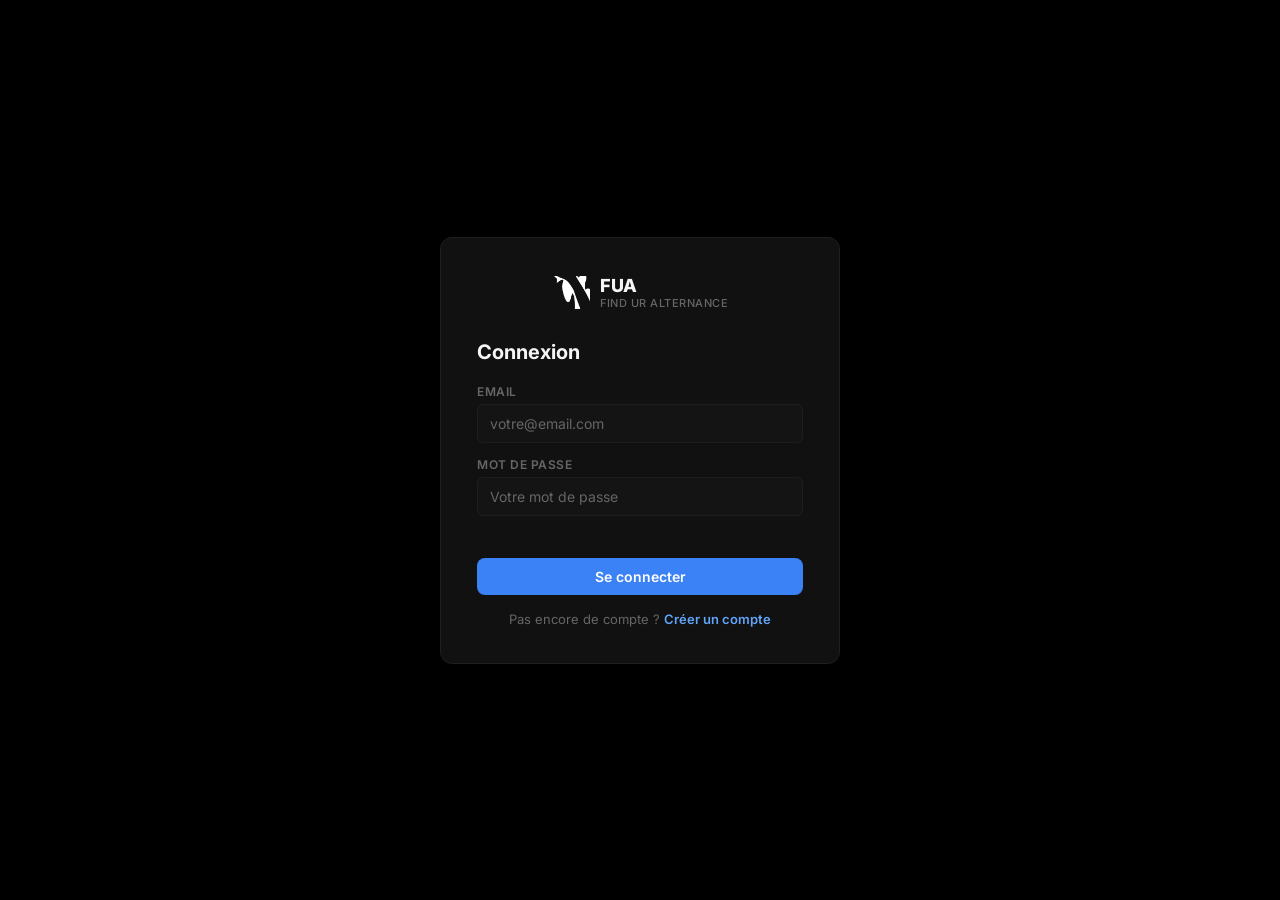
<file: frontend/auth.html>
<!DOCTYPE html>
<html lang="fr" data-theme="dark">

<head>
    <meta charset="UTF-8">
    <meta name="viewport" content="width=device-width, initial-scale=1.0">
    <meta name="description" content="FUA - Connexion et inscription">
    <title>FUA – Connexion</title>
    <link rel="icon" type="image/png" href="img/logo-inv.png">
    <link rel="stylesheet" href="css/style.css">
</head>

<body>
    <div class="auth-page">
        <div class="auth-card">
            <div class="auth-logo">
                <img src="img/logo.png" alt="FUA Logo" class="logo-icon-img">
                <div>
                    <div class="logo-text">FUA</div>
                    <div class="logo-subtitle">Find Ur Alternance</div>
                </div>
            </div>

            <!-- Login Form -->
            <form id="loginForm" class="auth-form">
                <h2 class="auth-title">Connexion</h2>

                <div class="form-group">
                    <label for="loginEmail">Email</label>
                    <input type="email" id="loginEmail" placeholder="votre@email.com" required autocomplete="email">
                </div>

                <div class="form-group">
                    <label for="loginPassword">Mot de passe</label>
                    <input type="password" id="loginPassword" placeholder="Votre mot de passe" required
                        autocomplete="current-password">
                </div>

                <div class="auth-error" id="loginError"></div>

                <button type="submit" class="btn btn-primary auth-submit">Se connecter</button>

                <p class="auth-switch">
                    Pas encore de compte ?
                    <a href="#" id="showRegister">Créer un compte</a>
                </p>
            </form>

            <!-- Register Form -->
            <form id="registerForm" class="auth-form" style="display: none;">
                <h2 class="auth-title">Créer un compte</h2>

                <div class="form-group">
                    <label for="registerUsername">Pseudo</label>
                    <input type="text" id="registerUsername" placeholder="Votre pseudo" required minlength="2"
                        autocomplete="username">
                </div>

                <div class="form-group">
                    <label for="registerEmail">Email</label>
                    <input type="email" id="registerEmail" placeholder="votre@email.com" required autocomplete="email">
                </div>

                <div class="form-group">
                    <label for="registerPassword">Mot de passe</label>
                    <input type="password" id="registerPassword" placeholder="6 caractères minimum" required
                        minlength="6" autocomplete="new-password">
                </div>

                <div class="auth-error" id="registerError"></div>

                <button type="submit" class="btn btn-primary auth-submit">Créer mon compte</button>

                <p class="auth-switch">
                    Déjà un compte ?
                    <a href="#" id="showLogin">Se connecter</a>
                </p>
            </form>
        </div>
    </div>

    <script>
        // Apply saved theme
        const savedTheme = localStorage.getItem('fua-theme') || 'dark';
        document.documentElement.setAttribute('data-theme', savedTheme);

        const loginForm = document.getElementById('loginForm');
        const registerForm = document.getElementById('registerForm');

        document.getElementById('showRegister').addEventListener('click', (e) => {
            e.preventDefault();
            loginForm.style.display = 'none';
            registerForm.style.display = 'block';
        });

        document.getElementById('showLogin').addEventListener('click', (e) => {
            e.preventDefault();
            registerForm.style.display = 'none';
            loginForm.style.display = 'block';
        });

        // If already logged in, redirect
        if (localStorage.getItem('fua-token')) {
            window.location.href = '/';
        }

        loginForm.addEventListener('submit', async (e) => {
            e.preventDefault();
            const errorEl = document.getElementById('loginError');
            errorEl.textContent = '';

            const email = document.getElementById('loginEmail').value;
            const password = document.getElementById('loginPassword').value;

            try {
                const res = await fetch('/api/auth/login', {
                    method: 'POST',
                    headers: { 'Content-Type': 'application/json' },
                    body: JSON.stringify({ email, password }),
                });
                const data = await res.json();
                if (!res.ok) {
                    errorEl.textContent = data.detail || 'Erreur de connexion';
                    return;
                }
                localStorage.setItem('fua-token', data.access_token);
                localStorage.setItem('fua-user', JSON.stringify(data.user));
                window.location.href = '/';
            } catch (err) {
                errorEl.textContent = 'Erreur de connexion au serveur';
            }
        });

        registerForm.addEventListener('submit', async (e) => {
            e.preventDefault();
            const errorEl = document.getElementById('registerError');
            errorEl.textContent = '';

            const username = document.getElementById('registerUsername').value;
            const email = document.getElementById('registerEmail').value;
            const password = document.getElementById('registerPassword').value;

            try {
                const res = await fetch('/api/auth/register', {
                    method: 'POST',
                    headers: { 'Content-Type': 'application/json' },
                    body: JSON.stringify({ username, email, password }),
                });
                const data = await res.json();
                if (!res.ok) {
                    errorEl.textContent = data.detail || "Erreur lors de l'inscription";
                    return;
                }
                localStorage.setItem('fua-token', data.access_token);
                localStorage.setItem('fua-user', JSON.stringify(data.user));
                window.location.href = '/';
            } catch (err) {
                errorEl.textContent = 'Erreur de connexion au serveur';
            }
        });
    </script>
</body>

</html>
</file>
<file: frontend/css/style.css>
@import url('https://fonts.googleapis.com/css2?family=Inter:wght@300;400;500;600;700;800&display=swap');

/* ===== CSS VARIABLES / DESIGN TOKENS ===== */

/* Dark theme (true black) */
:root,
[data-theme="dark"] {
    --bg-primary: #000000;
    --bg-secondary: #0a0a0a;
    --bg-card: #111111;
    --bg-card-hover: #1a1a1a;
    --bg-input: #141414;
    --bg-glass: rgba(10, 10, 10, 0.92);
    --bg-modal: rgba(0, 0, 0, 0.7);

    /* Accent */
    --accent-primary: #3b82f6;
    --accent-primary-light: #60a5fa;
    --accent-secondary: #10b981;
    --accent-gradient: linear-gradient(135deg, #3b82f6, #60a5fa);
    --accent-gradient-hover: linear-gradient(135deg, #2563eb, #3b82f6);

    /* Status */
    --success: #22c55e;
    --warning: #f59e0b;
    --error: #ef4444;
    --info: #3b82f6;

    /* Text */
    --text-primary: #f5f5f5;
    --text-secondary: #a3a3a3;
    --text-muted: #666666;
    --text-accent: #60a5fa;

    /* Borders */
    --border: #1f1f1f;
    --border-hover: #333333;
    --border-accent: rgba(59, 130, 246, 0.3);

    /* Shadows */
    --shadow-sm: 0 1px 3px rgba(0, 0, 0, 0.4);
    --shadow-md: 0 4px 12px rgba(0, 0, 0, 0.5);
    --shadow-lg: 0 8px 24px rgba(0, 0, 0, 0.6);
    --shadow-glow: none;

    /* Misc */
    --radius-sm: 8px;
    --radius-md: 12px;
    --radius-lg: 16px;
    --radius-xl: 24px;
    --transition-fast: 150ms ease;
    --transition-normal: 250ms ease;
    --transition-slow: 400ms ease;

    /* Skill tag colors */
    --tag-lang-bg: rgba(99, 102, 241, 0.15);
    --tag-lang-text: #a5b4fc;
    --tag-lang-border: rgba(99, 102, 241, 0.25);
    --tag-fw-bg: rgba(16, 185, 129, 0.12);
    --tag-fw-text: #6ee7b7;
    --tag-fw-border: rgba(16, 185, 129, 0.2);
    --tag-tool-bg: rgba(245, 158, 11, 0.12);
    --tag-tool-text: #fbbf24;
    --tag-tool-border: rgba(245, 158, 11, 0.2);
    --tag-cert-bg: rgba(244, 63, 94, 0.12);
    --tag-cert-text: #fda4af;
    --tag-cert-border: rgba(244, 63, 94, 0.2);
    --tag-method-bg: rgba(59, 130, 246, 0.12);
    --tag-method-text: #93c5fd;
    --tag-method-border: rgba(59, 130, 246, 0.2);

    /* Bar chart fills */
    --bar-lang: #6366f1;
    --bar-fw: #10b981;
    --bar-tool: #f59e0b;
    --bar-cert: #f43f5e;
    --bar-method: #3b82f6;
}

/* Light theme (true white) */
[data-theme="light"] {
    --bg-primary: #ffffff;
    --bg-secondary: #f8f8f8;
    --bg-card: #ffffff;
    --bg-card-hover: #f3f3f3;
    --bg-input: #f0f0f0;
    --bg-glass: rgba(255, 255, 255, 0.92);
    --bg-modal: rgba(0, 0, 0, 0.4);

    /* Accent */
    --accent-primary: #2563eb;
    --accent-primary-light: #3b82f6;
    --accent-secondary: #059669;
    --accent-gradient: linear-gradient(135deg, #2563eb, #3b82f6);
    --accent-gradient-hover: linear-gradient(135deg, #1d4ed8, #2563eb);

    /* Status */
    --success: #16a34a;
    --warning: #d97706;
    --error: #dc2626;
    --info: #2563eb;

    /* Text */
    --text-primary: #000000;
    --text-secondary: #000000;
    --text-muted: #404040;
    --text-accent: #2563eb;

    /* Borders */
    --border: #e5e5e5;
    --border-hover: #d4d4d4;
    --border-accent: rgba(37, 99, 235, 0.2);

    /* Shadows */
    --shadow-sm: 0 1px 3px rgba(0, 0, 0, 0.06);
    --shadow-md: 0 4px 12px rgba(0, 0, 0, 0.08);
    --shadow-lg: 0 8px 24px rgba(0, 0, 0, 0.1);
    --shadow-glow: none;

    /* Skill tags */
    --tag-lang-bg: rgba(99, 102, 241, 0.1);
    --tag-lang-text: #4f46e5;
    --tag-lang-border: rgba(99, 102, 241, 0.2);
    --tag-fw-bg: rgba(16, 185, 129, 0.1);
    --tag-fw-text: #059669;
    --tag-fw-border: rgba(16, 185, 129, 0.15);
    --tag-tool-bg: rgba(217, 119, 6, 0.1);
    --tag-tool-text: #b45309;
    --tag-tool-border: rgba(217, 119, 6, 0.15);
    --tag-cert-bg: rgba(220, 38, 38, 0.08);
    --tag-cert-text: #dc2626;
    --tag-cert-border: rgba(220, 38, 38, 0.15);
    --tag-method-bg: rgba(37, 99, 235, 0.08);
    --tag-method-text: #1d4ed8;
    --tag-method-border: rgba(37, 99, 235, 0.15);

    /* Bar chart fills */
    --bar-lang: #6366f1;
    --bar-fw: #10b981;
    --bar-tool: #f59e0b;
    --bar-cert: #f43f5e;
    --bar-method: #3b82f6;
}

/* ===== RESET & BASE ===== */
*,
*::before,
*::after {
    margin: 0;
    padding: 0;
    box-sizing: border-box;
}

html {
    font-size: 16px;
    scroll-behavior: smooth;
    color-scheme: dark;
}

[data-theme="light"] {
    color-scheme: light;
}

body {
    font-family: 'Inter', -apple-system, BlinkMacSystemFont, sans-serif;
    background: var(--bg-primary);
    color: var(--text-primary);
    min-height: 100vh;
    overflow-x: hidden;
    -webkit-font-smoothing: antialiased;
    transition: background var(--transition-normal), color var(--transition-normal);
}

a {
    color: var(--text-accent);
    text-decoration: none;
}

a:hover {
    text-decoration: underline;
}

/* ===== LAYOUT ===== */
.app {
    display: flex;
    flex-direction: column;
    min-height: 100vh;
    overflow-x: hidden;
}

/* ===== HEADER ===== */
.header {
    background: var(--bg-secondary);
    border-bottom: 1px solid var(--border);
    padding: 0 24px;
    position: sticky;
    top: 0;
    z-index: 100;
    transition: background var(--transition-normal), border-color var(--transition-normal);
}

.header-content {
    display: flex;
    align-items: center;
    gap: 20px;
    max-width: 1440px;
    margin: 0 auto;
    height: 56px;
}

.logo {
    display: flex;
    align-items: center;
    gap: 10px;
    flex-shrink: 0;
}

.logo-icon {
    width: 32px;
    height: 32px;
    background: var(--accent-primary);
    border-radius: 8px;
    display: flex;
    align-items: center;
    justify-content: center;
    font-weight: 800;
    font-size: 15px;
    color: #fff;
}

.logo-icon-img {
    width: 38px;
    height: 38px;
    object-fit: contain;
    border-radius: 8px;
}

[data-theme="dark"] .logo-icon-img {
    filter: invert(1);
}

.logo-text {
    font-size: 18px;
    font-weight: 800;
    letter-spacing: -0.5px;
    color: var(--text-primary);
}

.logo-subtitle {
    font-size: 11px;
    color: var(--text-muted);
    letter-spacing: 0.5px;
    text-transform: uppercase;
    font-weight: 500;
}

/* ===== SEARCH ===== */
.search-container {
    flex: 1;
    max-width: 480px;
    position: relative;
}

.search-icon-svg {
    position: absolute;
    left: 12px;
    top: 50%;
    transform: translateY(-50%);
    width: 16px;
    height: 16px;
    color: var(--text-muted);
    pointer-events: none;
}

.search-input {
    width: 100%;
    padding: 8px 14px 8px 36px;
    background: var(--bg-input);
    border: 1px solid var(--border);
    border-radius: var(--radius-sm);
    color: var(--text-primary);
    font-family: inherit;
    font-size: 13px;
    outline: none;
    transition: border-color var(--transition-fast), background var(--transition-normal);
}

.search-input::placeholder {
    color: var(--text-muted);
}

.search-input:focus {
    border-color: var(--accent-primary);
}

/* ===== TAB NAVIGATION ===== */
.header-tabs {
    display: inline-flex;
    background: var(--bg-input);
    padding: 3px;
    border-radius: var(--radius-md);
    position: relative;
    gap: 0;
    flex-shrink: 0;
    z-index: 10;
}

.tab-btn {
    padding: 6px 16px;
    border: none;
    border-radius: var(--radius-sm);
    background: transparent !important;
    color: var(--text-secondary);
    font-family: inherit;
    font-size: 13px;
    font-weight: 600;
    cursor: pointer;
    transition: color var(--transition-normal);
    position: relative;
    z-index: 2;
    min-width: 90px;
}

.tab-btn:hover {
    color: var(--text-primary);
}

.tab-btn.active {
    color: #ffffff;
}

[data-theme="light"] .tab-btn.active {
    color: #ffffff;
}

.tab-indicator {
    position: absolute;
    top: 3px;
    left: 3px;
    height: calc(100% - 6px);
    background: var(--accent-primary);
    border-radius: var(--radius-sm);
    transition: all 0.35s cubic-bezier(0.4, 0, 0.2, 1), background 0.3s ease;
    z-index: 1;
    box-shadow: 0 2px 8px rgba(0, 0, 0, 0.2);
}

.header-tabs[data-active-tab="stats"] .tab-indicator {
    background: var(--success);
}

.header-tabs[data-active-tab="favorites"] .tab-indicator {
    background: #f43f5e;
    /* Rose */
}

/* ===== HEADER ACTIONS ===== */
.header-actions {
    display: flex;
    align-items: center;
    gap: 8px;
    flex-shrink: 0;
}

/* Theme Toggle */
.btn-theme-toggle {
    display: flex;
    align-items: center;
    justify-content: center;
    width: 34px;
    height: 34px;
    border: 1px solid var(--border);
    border-radius: var(--radius-sm);
    background: var(--bg-input);
    color: var(--text-secondary);
    cursor: pointer;
    transition: all var(--transition-fast);
}

.btn-theme-toggle:hover {
    border-color: var(--border-hover);
    color: var(--text-primary);
}

.theme-icon {
    width: 16px;
    height: 16px;
}

/* Show/hide sun and moon based on theme */
[data-theme="dark"] .theme-icon-dark {
    display: block;
}

[data-theme="dark"] .theme-icon-light {
    display: none;
}

[data-theme="light"] .theme-icon-dark {
    display: none;
}

[data-theme="light"] .theme-icon-light {
    display: block;
}

.hidden {
    display: none !important;
}

/* ===== BUTTONS ===== */
.btn {
    display: inline-flex;
    align-items: center;
    gap: 6px;
    padding: 8px 18px;
    border: none;
    border-radius: var(--radius-sm);
    font-family: inherit;
    font-size: 13px;
    font-weight: 600;
    cursor: pointer;
    transition: all var(--transition-fast);
    white-space: nowrap;
}

.btn:hover {
    transform: translateY(-1px);
}

.btn:active {
    transform: translateY(0) scale(0.98);
}

.btn-primary {
    background: var(--accent-primary);
    color: #fff;
}

.btn-primary:hover {
    background: var(--accent-primary-light);
    box-shadow: 0 4px 12px rgba(59, 130, 246, 0.2);
}

.btn-theme {
    background: #ffffff;
    color: #000000;
    border: 1px solid #e5e5e5;
    display: flex;
    justify-content: center;
    align-items: center;
    position: relative;
    overflow: hidden;
}

[data-theme="dark"] .btn-theme {
    border-color: #333333;
}

.btn-theme:hover {
    background: #f4f4f5;
    box-shadow: 0 4px 12px rgba(255, 255, 255, 0.1);
}

/* Specific light theme overrides for Actualiser button and filters */
[data-theme="light"] .btn-theme {
    background: #000000 !important;
    color: #ffffff !important;
    border-color: #000000 !important;
}

[data-theme="light"] .btn-theme:hover {
    background: #1a1a1a !important;
}

[data-theme="light"] .btn-theme.is-scraping,
[data-theme="light"] .btn-theme:disabled {
    background: #000000 !important;
    color: #ffffff !important;
}

[data-theme="light"] .scrape-spinner-bg {
    stroke: rgba(255, 255, 255, 0.2) !important;
}

[data-theme="light"] .scrape-spinner-fill {
    stroke: #ffffff !important;
}

[data-theme="light"] .filter-title {
    color: #000000 !important;
}

[data-theme="light"] .btn-reset {
    color: #000000;
    border-color: #000000;
}

.scrape-container {
    display: flex;
    align-items: center;
}

/* iOS Style spinner */
.scrape-spinner {
    width: 22px;
    height: 22px;
    transform: rotate(-90deg);
    display: none;
}

.scrape-spinner-bg {
    fill: none;
    stroke: rgba(0, 0, 0, 0.15);
    stroke-width: 3.5;
}

.scrape-spinner-fill {
    fill: none;
    stroke: #000000;
    stroke-width: 3.5;
    stroke-linecap: round;
    transition: stroke-dasharray 0.3s ease-in-out;
}

/* state transitions */
.btn-theme.is-scraping .btn-text {
    display: none;
}

.btn-theme.is-scraping .scrape-spinner {
    display: block;
}

.btn-theme.is-scraping,
.btn-theme:disabled {
    background: #ffffff !important;
    color: #000000 !important;
    opacity: 1 !important;
    -webkit-text-fill-color: #000000;
    cursor: default;
    pointer-events: none;
}

/* ===== MAIN ===== */
.main {
    display: flex;
    padding: 20px 24px;
    gap: 20px;
    max-width: 1440px;
    margin: 0 auto;
    width: 100%;
}

/* ===== SIDEBAR ===== */
.sidebar {
    width: 240px;
    flex-shrink: 0;
    display: flex;
    flex-direction: column;
    position: sticky;
    top: 76px;
    max-height: calc(100vh - 96px);
    overflow-y: auto;
    background: var(--bg-card);
    border: 1px solid var(--border);
    border-radius: var(--radius-md);
    box-shadow: var(--shadow-sm);
    padding: 8px 0;
}

.filter-section {
    padding: 12px 16px;
    background: transparent;
    border: none;
}

.filter-title {
    font-size: 11px;
    font-weight: 600;
    color: var(--text-muted);
    text-transform: uppercase;
    letter-spacing: 0.8px;
    margin-bottom: 8px;
}

.filter-select,
.filter-input {
    width: 100%;
    padding: 7px 10px;
    background: var(--bg-input);
    border: 1px solid var(--border);
    border-radius: 6px;
    color: var(--text-primary);
    font-family: inherit;
    font-size: 13px;
    outline: none;
    transition: border-color var(--transition-fast), background var(--transition-normal);
    appearance: auto;
}

.filter-select:focus,
.filter-input:focus {
    border-color: var(--accent-primary);
}

/* Date chips */
.date-quick-filters {
    display: flex;
    flex-wrap: wrap;
    gap: 4px;
}

.date-chip {
    padding: 4px 10px;
    background: var(--bg-input);
    border: 1px solid var(--border);
    border-radius: 20px;
    color: var(--text-secondary);
    font-family: inherit;
    font-size: 11px;
    cursor: pointer;
    transition: all var(--transition-fast);
}

.date-chip:hover {
    border-color: var(--border-hover);
    color: var(--text-primary);
    transform: translateY(-1px);
}

.date-chip.active {
    background: var(--accent-primary);
    color: #fff;
    border-color: var(--accent-primary);
}

.btn-reset {
    width: 100%;
    padding: 8px;
    background: transparent;
    border: 1px solid var(--border);
    border-radius: 6px;
    color: var(--text-muted);
    font-family: inherit;
    font-size: 12px;
    cursor: pointer;
    transition: all var(--transition-fast);
}

.btn-reset:hover {
    border-color: var(--error);
    color: var(--error);
}

/* ===== CONTENT ===== */
.content {
    flex: 1;
    min-width: 0;
    display: flex;
    flex-direction: column;
    gap: 16px;
}



/* ===== STATS BAR ===== */
.stats-bar {
    display: grid;
    grid-template-columns: repeat(4, 1fr);
    gap: 10px;
}

.stat-card {
    background: var(--bg-card);
    border: 1px solid var(--border);
    border-radius: var(--radius-sm);
    padding: 16px 18px;
    transition: background var(--transition-normal), border-color var(--transition-normal), transform var(--transition-normal), box-shadow var(--transition-normal);
}

.stat-card:hover {
    transform: translateY(-2px);
    box-shadow: var(--shadow-md);
    border-color: var(--border-hover);
}

.stat-info h3 {
    font-size: 24px;
    font-weight: 700;
    color: var(--text-primary);
    line-height: 1;
    margin-bottom: 3px;
}

.stat-info p {
    font-size: 11px;
    color: var(--text-muted);
    text-transform: uppercase;
    letter-spacing: 0.5px;
    font-weight: 500;
}

/* ===== TOOLBAR ===== */
.toolbar {
    display: flex;
    align-items: center;
    justify-content: space-between;
    padding: 0 2px;
}

.results-count {
    font-size: 13px;
    color: var(--text-secondary);
}

.results-count strong {
    color: var(--text-primary);
    font-weight: 600;
}

.sort-controls {
    display: flex;
    align-items: center;
    gap: 8px;
}

.sort-label {
    font-size: 12px;
    color: var(--text-muted);
}

.sort-select {
    padding: 5px 8px;
    background: var(--bg-input);
    border: 1px solid var(--border);
    border-radius: 6px;
    color: var(--text-primary);
    font-family: inherit;
    font-size: 12px;
    outline: none;
    transition: border-color var(--transition-fast);
}

.sort-select:focus {
    border-color: var(--accent-primary);
}

/* ===== OFFERS GRID ===== */
.offers-grid {
    display: flex;
    flex-direction: column;
    gap: 8px;
}

/* ===== OFFER CARD ===== */
.offer-card {
    background: var(--bg-card);
    border: 1px solid var(--border);
    border-radius: var(--radius-sm);
    padding: 18px 20px;
    cursor: pointer;
    transition: border-color var(--transition-fast), background var(--transition-normal), transform var(--transition-normal), box-shadow var(--transition-normal);
}

.offer-card:hover {
    border-color: var(--border-hover);
    transform: translateY(-2px);
    box-shadow: var(--shadow-md);
}

.offer-header {
    display: flex;
    justify-content: space-between;
    align-items: flex-start;
    gap: 32px;
    margin-bottom: 4px;
}

.offer-title-group {
    display: flex;
    flex-direction: column;
    align-items: flex-start;
    gap: 6px;
    flex: 1;
    min-width: 0;
}

.offer-title {
    font-size: 15px;
    font-weight: 600;
    color: var(--text-primary);
    line-height: 1.3;
    word-break: break-word;
}

.offer-source {
    padding: 3px 10px;
    border-radius: 20px;
    font-size: 11px;
    font-weight: 600;
    letter-spacing: 0.3px;
    background: var(--bg-input);
    color: var(--text-muted);
    border: 1px solid var(--border);
    white-space: nowrap;
    flex-shrink: 0;
    text-transform: uppercase;
}

.offer-company {
    font-size: 14px;
    color: var(--text-accent);
    font-weight: 500;
    margin-bottom: 8px;
}

.offer-meta {
    display: flex;
    flex-wrap: wrap;
    gap: 12px;
    margin-bottom: 8px;
}

.offer-meta-item {
    font-size: 12px;
    color: var(--text-secondary);
    display: flex;
    align-items: center;
    gap: 4px;
}

.offer-description {
    font-size: 13px;
    color: var(--text-muted);
    line-height: 1.5;
    display: -webkit-box;
    -webkit-line-clamp: 2;
    line-clamp: 2;
    -webkit-box-orient: vertical;
    overflow: hidden;
}

.offer-footer {
    display: flex;
    justify-content: space-between;
    align-items: center;
    margin-top: 10px;
    padding-top: 10px;
    border-top: 1px solid var(--border);
}

.offer-date {
    font-size: 12px;
    color: var(--text-muted);
}

.offer-link {
    font-size: 12px;
    font-weight: 600;
    color: var(--text-accent);
    transition: opacity var(--transition-fast);
}

.offer-link:hover {
    opacity: 0.8;
    text-decoration: none;
}

/* ===== EMPTY STATE ===== */
.empty-state {
    text-align: center;
    padding: 60px 24px;
    max-width: 400px;
    margin: 0 auto;
}

.empty-title {
    font-size: 16px;
    font-weight: 600;
    color: var(--text-primary);
    margin-bottom: 6px;
}

.empty-text {
    font-size: 13px;
    color: var(--text-muted);
    line-height: 1.5;
}

/* ===== PAGINATION ===== */
.pagination {
    display: flex;
    justify-content: center;
    align-items: center;
    gap: 4px;
    padding: 8px 0;
}

.pagination button {
    min-width: 34px;
    height: 34px;
    display: flex;
    align-items: center;
    justify-content: center;
    border: 1px solid var(--border);
    border-radius: 6px;
    background: var(--bg-card);
    color: var(--text-secondary);
    font-family: inherit;
    font-size: 13px;
    cursor: pointer;
    transition: all var(--transition-fast);
}

.pagination button:hover:not(:disabled) {
    border-color: var(--border-hover);
    color: var(--text-primary);
}

.pagination button.active {
    background: var(--accent-primary);
    border-color: var(--accent-primary);
    color: #fff;
}

.pagination button:disabled {
    opacity: 0.3;
    cursor: not-allowed;
}

.pagination-info {
    font-size: 12px;
    color: var(--text-muted);
    padding: 0 4px;
}

/* ===== OFFER DETAIL MODAL ===== */
.modal-overlay {
    position: fixed;
    top: 0;
    left: 0;
    width: 100%;
    height: 100%;
    background: var(--bg-modal);
    backdrop-filter: blur(4px);
    z-index: 1000;
    display: flex;
    align-items: center;
    justify-content: center;
    padding: 24px;
    opacity: 0;
    visibility: hidden;
    transition: all var(--transition-normal);
}

.modal-overlay.active {
    opacity: 1;
    visibility: visible;
}

.modal {
    background: var(--bg-secondary);
    border: 1px solid var(--border);
    border-radius: var(--radius-md);
    width: 100%;
    max-width: 680px;
    max-height: 80vh;
    overflow-y: auto;
    padding: 28px;
    box-shadow: var(--shadow-lg);
    transform: translateY(16px) scale(0.98);
    transition: transform var(--transition-normal), background var(--transition-normal);
}

.modal-overlay.active .modal {
    transform: translateY(0) scale(1);
}

.modal-header {
    display: flex;
    justify-content: space-between;
    align-items: flex-start;
    margin-bottom: 16px;
}

.modal-close {
    width: 32px;
    height: 32px;
    display: flex;
    align-items: center;
    justify-content: center;
    background: var(--bg-input);
    border: 1px solid var(--border);
    border-radius: 6px;
    color: var(--text-muted);
    cursor: pointer;
    font-size: 18px;
    transition: all var(--transition-fast);
    flex-shrink: 0;
}

.modal-close:hover {
    border-color: var(--border-hover);
    color: var(--text-primary);
}

.modal-title {
    font-size: 20px;
    font-weight: 700;
    line-height: 1.3;
    padding-right: 12px;
}

.modal-company {
    font-size: 15px;
    color: var(--accent-primary);
    font-weight: 500;
    margin-bottom: 18px;
}

.modal-info-grid {
    display: grid;
    grid-template-columns: repeat(2, 1fr);
    gap: 10px;
    margin-bottom: 20px;
}

.modal-info-item {
    padding: 10px 14px;
    background: var(--bg-input);
    border-radius: 6px;
    border: 1px solid var(--border);
}

.modal-info-label {
    font-size: 10px;
    color: var(--text-muted);
    text-transform: uppercase;
    letter-spacing: 0.5px;
    margin-bottom: 3px;
    font-weight: 600;
}

.modal-info-value {
    font-size: 13px;
    color: var(--text-primary);
    font-weight: 500;
}

.modal-description {
    margin-bottom: 20px;
}

.modal-description h3 {
    font-size: 12px;
    font-weight: 600;
    color: var(--text-muted);
    text-transform: uppercase;
    letter-spacing: 0.5px;
    margin-bottom: 10px;
}

.modal-description p {
    font-size: 13px;
    color: var(--text-secondary);
    line-height: 1.7;
    white-space: pre-wrap;
}

.modal-actions {
    display: flex;
    gap: 10px;
}

.modal-actions .btn {
    flex: 1;
    justify-content: center;
}


/* ===== MOBILE SIDEBAR TOGGLE ===== */
.sidebar-toggle {
    display: none;
    padding: 8px 14px;
    background: var(--bg-card);
    border: 1px solid var(--border);
    border-radius: var(--radius-sm);
    color: var(--text-primary);
    font-family: inherit;
    font-size: 13px;
    font-weight: 500;
    cursor: pointer;
    align-items: center;
    gap: 6px;
    width: 100%;
    justify-content: center;
}

/* ===== RESPONSIVE ===== */
@media (max-width: 1024px) {
    .header-content {
        padding: 0;
    }

    .main {
        padding: 16px;
        flex-direction: column;
    }

    .sidebar {
        width: 100%;
        position: static;
        max-height: none;
        display: none;
    }

    .sidebar.open {
        display: flex;
    }

    .sidebar-toggle {
        display: flex;
    }

    #contentOffers .stats-bar {
        display: none !important;
    }

    .stats-bar {
        grid-template-columns: repeat(2, 1fr);
    }

    .logo-subtitle {
        display: none;
    }
}

@media (max-width: 640px) {
    .header-content {
        flex-wrap: wrap;
        height: auto;
        padding: 10px 0;
        gap: 8px;
    }

    .search-container {
        order: 3;
        max-width: 100%;
        flex-basis: 100%;
    }

    #contentOffers .stats-bar {
        display: none !important;
    }

    .offer-header {
        flex-direction: column;
        gap: 6px;
    }

    .modal {
        padding: 20px;
    }

    .modal-info-grid {
        grid-template-columns: 1fr;
    }

    .modal-title {
        font-size: 17px;
    }
}

/* ===== SCRAPING BUTTON ANIMATION ===== */
.btn-primary.loading {
    position: relative;
    pointer-events: none;
    opacity: 0.7;
}

.btn-primary.loading::after {
    content: '';
    position: absolute;
    width: 16px;
    height: 16px;
    border: 2px solid rgba(255, 255, 255, 0.3);
    border-top-color: #fff;
    border-radius: 50%;
    animation: spin 0.6s linear infinite;
}

@keyframes spin {
    to {
        transform: rotate(360deg);
    }
}

/* ===== SKELETON LOADING ===== */
.skeleton {
    background: linear-gradient(90deg, var(--bg-input) 25%, var(--bg-card-hover) 50%, var(--bg-input) 75%);
    background-size: 200% 100%;
    animation: shimmer 1.5s infinite;
    border-radius: var(--radius-sm);
}

@keyframes shimmer {
    0% {
        background-position: 200% 0;
    }

    100% {
        background-position: -200% 0;
    }
}

.skeleton-card {
    height: 120px;
    border-radius: var(--radius-sm);
}

/* ===== SKILLS TAGS ===== */
.offer-skills {
    display: flex;
    flex-wrap: wrap;
    gap: 4px;
    margin-top: 8px;
}

.skill-tag {
    padding: 2px 8px;
    border-radius: 4px;
    font-size: 11px;
    font-weight: 600;
    letter-spacing: 0.2px;
    line-height: 1.5;
    white-space: nowrap;
}

.skill-tag.lang {
    background: var(--tag-lang-bg);
    color: var(--tag-lang-text);
    border: 1px solid var(--tag-lang-border);
}

.skill-tag.fw {
    background: var(--tag-fw-bg);
    color: var(--tag-fw-text);
    border: 1px solid var(--tag-fw-border);
}

.skill-tag.tool {
    background: var(--tag-tool-bg);
    color: var(--tag-tool-text);
    border: 1px solid var(--tag-tool-border);
}

.skill-tag.cert {
    background: var(--tag-cert-bg);
    color: var(--tag-cert-text);
    border: 1px solid var(--tag-cert-border);
}

.skill-tag.method {
    background: var(--tag-method-bg);
    color: var(--tag-method-text);
    border: 1px solid var(--tag-method-border);
}

/* ===== MODAL SKILLS SECTION ===== */
.modal-skills {
    margin-bottom: 20px;
}

.modal-skills h3 {
    font-size: 12px;
    font-weight: 600;
    color: var(--text-muted);
    text-transform: uppercase;
    letter-spacing: 0.5px;
    margin-bottom: 12px;
}

.modal-skills-grid {
    display: flex;
    flex-direction: column;
    gap: 8px;
}

.modal-skill-group {
    display: flex;
    align-items: flex-start;
    gap: 10px;
}

.modal-skill-label {
    font-size: 11px;
    font-weight: 600;
    color: var(--text-muted);
    text-transform: uppercase;
    letter-spacing: 0.4px;
    min-width: 90px;
    padding-top: 3px;
    flex-shrink: 0;
}

.modal-skill-tags {
    display: flex;
    flex-wrap: wrap;
    gap: 4px;
}

.modal-skill-tags .skill-tag {
    padding: 3px 10px;
    font-size: 12px;
}

/* ===== STATISTICS PAGE ===== */
.content-stats {
    flex: 1;
    min-width: 0;
    display: flex;
    flex-direction: column;
    gap: 16px;
}

.stats-page {
    display: flex;
    flex-direction: column;
    gap: 20px;
}

.stats-header {
    padding: 12px 0 4px;
}

.stats-header h2 {
    font-size: 22px;
    font-weight: 700;
    color: var(--text-primary);
    margin-bottom: 4px;
}

.stats-subtitle {
    font-size: 13px;
    color: var(--text-muted);
}

.stats-grid {
    display: grid;
    grid-template-columns: repeat(2, 1fr);
    gap: 12px;
}

.stats-panel {
    background: var(--bg-card);
    border: 1px solid var(--border);
    border-radius: var(--radius-sm);
    padding: 20px;
    transition: border-color var(--transition-fast), background var(--transition-normal);
}

.stats-panel:hover {
    border-color: var(--border-hover);
    transform: translateY(-2px);
}

.stats-panel-wide {
    grid-column: 1 / -1;
}

.stats-panel-header {
    display: flex !important;
    flex-direction: row !important;
    justify-content: space-between !important;
    align-items: center !important;
    gap: 16px !important;
    margin-bottom: 20px !important;
    width: 100% !important;
    flex-wrap: wrap !important;
}

.timeline-header-top {
    display: flex;
    align-items: center;
    justify-content: space-between;
    flex: 1;
    min-width: 200px;
    gap: 8px;
}

.btn-timeline-nav {
    display: flex;
    align-items: center;
    justify-content: center;
    width: 32px;
    height: 32px;
    background: transparent;
    border: none;
    color: var(--text-muted);
    border-radius: var(--radius-sm);
    cursor: pointer;
    transition: all var(--transition-fast);
}

.btn-timeline-nav:hover:not(:disabled) {
    color: var(--text-primary);
    background: var(--bg-card-hover);
}

.btn-timeline-nav:disabled {
    opacity: 0.3;
    cursor: not-allowed;
}

.btn-timeline-nav svg {
    width: 20px;
    height: 20px;
}

.stats-panel-title {
    font-size: 13px !important;
    font-weight: 700 !important;
    color: var(--text-secondary) !important;
    text-transform: uppercase !important;
    letter-spacing: 0.8px !important;
    margin-bottom: 16px !important;
    text-align: center !important;
    flex: 1 !important;
}

.stats-panel-header .stats-panel-title {
    margin-bottom: 0 !important;
}

.timeline-controls {
    display: flex !important;
    background: rgba(0, 0, 0, 0.2) !important;
    padding: 3px !important;
    border-radius: 10px !important;
    border: 1px solid var(--border) !important;
    flex-shrink: 0 !important;
}

.btn-scale {
    padding: 6px 16px !important;
    border: none !important;
    background: transparent !important;
    color: var(--text-muted) !important;
    font-size: 11px !important;
    font-weight: 700 !important;
    cursor: pointer !important;
    border-radius: 8px !important;
    transition: all 0.2s ease !important;
    text-transform: uppercase !important;
    letter-spacing: 0.5px !important;
    white-space: nowrap !important;
}

.btn-scale:hover:not(.active) {
    color: var(--text-primary) !important;
}

.btn-scale.active {
    background: var(--accent-primary) !important;
    color: #ffffff !important;
    box-shadow: 0 2px 8px rgba(59, 130, 246, 0.3) !important;
}

.btn-scale:disabled {
    opacity: 0.3 !important;
    cursor: not-allowed !important;
}

.stats-bars {
    display: flex;
    flex-direction: column;
    gap: 8px;
}

.stats-loading {
    font-size: 13px;
    color: var(--text-muted);
    padding: 16px;
    text-align: center;
}

.stats-bar-row {
    display: flex;
    align-items: center;
    gap: 10px;
}

.stats-bar-row.clickable {
    cursor: pointer;
    padding: 4px 6px;
    margin: -4px -6px;
    border-radius: 6px;
    transition: background var(--transition-fast);
}

.stats-bar-row.clickable:hover {
    background: var(--bg-card-hover);
}

.stats-bar-name {
    font-size: 12px;
    font-weight: 500;
    color: var(--text-primary);
    width: 150px;
    flex-shrink: 0;
    text-align: right;
    white-space: nowrap;
    overflow: hidden;
    text-overflow: ellipsis;
}

.stats-bar-track {
    flex: 1;
    height: 24px;
    background: var(--bg-input);
    border-radius: 4px;
    overflow: hidden;
}

.stats-bar-fill {
    height: 100%;
    border-radius: 4px;
    min-width: 2px;
}

.stats-bar-fill.lang {
    background: var(--bar-lang);
}

.stats-bar-fill.fw {
    background: var(--bar-fw);
}

.stats-bar-fill.tool {
    background: var(--bar-tool);
}

.stats-bar-fill.cert {
    background: var(--bar-cert);
}

.stats-bar-fill.method {
    background: var(--bar-method);
}

.stats-bar-count {
    font-size: 12px;
    font-weight: 600;
    color: var(--text-secondary);
    min-width: 36px;
    text-align: right;
}

.stats-empty {
    font-size: 13px;
    color: var(--text-muted);
    text-align: center;
    padding: 24px 16px;
}

/* ===== TIMELINE CHART ===== */
.timeline-chart-container {
    position: relative;
    width: 100%;
    min-height: 280px;
}

.timeline-chart-container canvas {
    display: block;
    width: 100%;
    transform-origin: center center;
}

.timeline-chart-container canvas.animate-zoom-in {
    animation: chartZoomIn 0.35s cubic-bezier(0.25, 0.46, 0.45, 0.94) forwards;
}

.timeline-chart-container canvas.animate-zoom-out {
    animation: chartZoomOut 0.35s cubic-bezier(0.25, 0.46, 0.45, 0.94) forwards;
}

@keyframes chartZoomIn {
    0% {
        transform: scale(0.9);
        opacity: 0;
    }

    100% {
        transform: scale(1);
        opacity: 1;
    }
}

@keyframes chartZoomOut {
    0% {
        transform: scale(1.1);
        opacity: 0;
    }

    100% {
        transform: scale(1);
        opacity: 1;
    }
}

.timeline-chart-container .stats-loading {
    position: absolute;
    top: 50%;
    left: 50%;
    transform: translate(-50%, -50%);
    z-index: 5;
}

.timeline-tooltip {
    display: none;
    position: absolute;
    background: var(--bg-card);
    border: 1px solid var(--border-hover);
    border-radius: 8px;
    padding: 8px 12px;
    font-size: 12px;
    color: var(--text-primary);
    pointer-events: none;
    z-index: 15;
    box-shadow: var(--shadow-md);
    line-height: 1.5;
    white-space: nowrap;
}

/* Stats responsive */
@media (max-width: 1024px) {
    .stats-grid {
        grid-template-columns: 1fr;
    }
}

@media (max-width: 640px) {
    .stats-bar-name {
        width: 80px;
        font-size: 11px;
    }

    .stats-bar-track {
        height: 20px;
    }

    .header-tabs {
        position: fixed;
        bottom: calc(10px + env(safe-area-inset-bottom, 0px));
        left: 50%;
        transform: translateX(-50%);
        width: 90%;
        max-width: 400px;
        background: var(--bg-secondary);
        border: 1px solid var(--border);
        padding: 6px 10px;
        border-radius: 30px;
        z-index: 1000;
        margin: 0;
        justify-content: space-around;
        box-shadow: 0 4px 20px rgba(0, 0, 0, 0.5);
        gap: 4px;
    }

    .tab-btn {
        flex: 1;
        padding: 12px 8px;
        text-align: center;
        border-radius: var(--radius-md);
        font-size: 13px;
        display: flex;
        justify-content: center;
        align-items: center;
    }

    [data-theme="light"] .header-tabs {
        box-shadow: 0 -4px 12px rgba(0, 0, 0, 0.05);
    }

    .sidebar-toggle {
        position: fixed;
        bottom: 80px;
        right: 16px;
        width: auto;
        padding: 12px 24px;
        border-radius: 30px;
        box-shadow: var(--shadow-lg);
        background: #ffffff;
        color: #000000;
        z-index: 990;
        border: none;
        font-weight: 600;
        justify-content: center;
    }

    [data-theme="light"] .sidebar-toggle {
        background: #000000;
        color: #ffffff;
    }

    body {
        padding-bottom: 70px;
    }

    .main {
        padding: 10px;
        gap: 12px;
    }

    .stats-panel {
        padding: 12px;
        min-width: 0;
    }

    .stats-panel-header {
        flex-direction: column !important;
        align-items: center !important;
        gap: 12px !important;
        max-width: 100% !important;
        overflow: hidden !important;
    }

    .timeline-header-top {
        width: 100% !important;
    }

    .stats-panel-title {
        min-width: 0 !important;
        width: 100% !important;
        text-align: center !important;
    }

    .timeline-controls {
        width: 100% !important;
        max-width: 100% !important;
        justify-content: flex-start !important;
        flex-wrap: nowrap !important;
        overflow-x: auto !important;
        overflow-y: hidden !important;
        -webkit-overflow-scrolling: touch !important;
        padding-bottom: 2px !important;
        touch-action: pan-x;
    }

    .timeline-controls::-webkit-scrollbar {
        display: none !important;
    }

    .btn-scale {
        padding: 8px 14px !important;
        font-size: 11px !important;
        flex: 0 0 auto !important;
        min-width: max-content !important;
    }
}

/* ===== UI FIXES ===== */

/* Actualiser button pushed right */
.header-actions {
    margin-left: auto;
}

/* Stats tab: green when active */
.tab-btn[data-tab="stats"].active {
    background: var(--success);
}

/* Favorites tab: amber when active */
.tab-btn[data-tab="favorites"].active {
    background: var(--warning);
    color: #000;
}

/* Center search bar */
.search-container {
    flex: 1;
    max-width: 480px;
    margin: 0 auto;
}

/* ===== AUTH PAGE ===== */

.auth-page {
    display: flex;
    align-items: center;
    justify-content: center;
    min-height: 100vh;
    background: var(--bg-primary);
    padding: 24px;
}

.auth-card {
    background: var(--bg-card);
    border: 1px solid var(--border);
    border-radius: var(--radius-md);
    padding: 36px;
    width: 100%;
    max-width: 400px;
}

.auth-logo {
    display: flex;
    align-items: center;
    gap: 10px;
    margin-bottom: 28px;
    justify-content: center;
}

.auth-title {
    font-size: 20px;
    font-weight: 700;
    color: var(--text-primary);
    margin-bottom: 20px;
}

.form-group {
    margin-bottom: 14px;
}

.form-group label {
    display: block;
    font-size: 12px;
    font-weight: 600;
    color: var(--text-muted);
    text-transform: uppercase;
    letter-spacing: 0.5px;
    margin-bottom: 5px;
}

.form-group input {
    width: 100%;
    padding: 10px 12px;
    background: var(--bg-input);
    border: 1px solid var(--border);
    border-radius: 6px;
    color: var(--text-primary);
    font-family: inherit;
    font-size: 14px;
    outline: none;
    transition: border-color var(--transition-fast);
}

.form-group input:focus {
    border-color: var(--accent-primary);
}

.form-group input::placeholder {
    color: var(--text-muted);
}

.auth-error {
    color: var(--error);
    font-size: 13px;
    min-height: 20px;
    margin-bottom: 8px;
}

.auth-submit {
    width: 100%;
    padding: 10px;
    font-size: 14px;
    justify-content: center;
}

.auth-switch {
    text-align: center;
    font-size: 13px;
    color: var(--text-muted);
    margin-top: 16px;
}

.auth-switch a {
    color: var(--text-accent);
    font-weight: 600;
}

/* ===== USER MENU ===== */

.user-menu {
    position: relative;
}

.btn-user {
    display: flex;
    align-items: center;
    gap: 6px;
    padding: 6px 12px;
    border: 1px solid var(--border);
    border-radius: var(--radius-sm);
    background: var(--bg-input);
    color: var(--text-secondary);
    cursor: pointer;
    font-family: inherit;
    font-size: 13px;
    font-weight: 500;
    transition: all var(--transition-fast);
}

.btn-user:hover {
    border-color: var(--border-hover);
    color: var(--text-primary);
}

.user-avatar {
    width: 22px;
    height: 22px;
    border-radius: 50%;
    background: var(--accent-primary);
    display: flex;
    align-items: center;
    justify-content: center;
    font-size: 11px;
    font-weight: 700;
    color: #fff;
}

.user-dropdown {
    position: absolute;
    top: 100%;
    right: 0;
    margin-top: 6px;
    background: var(--bg-card);
    border: 1px solid var(--border);
    border-radius: var(--radius-sm);
    padding: 6px;
    min-width: 160px;
    z-index: 200;
    box-shadow: var(--shadow-lg);
    display: none;
}

.user-dropdown.open {
    display: block;
}

.user-dropdown-item {
    display: block;
    width: 100%;
    padding: 8px 12px;
    background: transparent;
    border: none;
    border-radius: 4px;
    color: var(--text-secondary);
    font-family: inherit;
    font-size: 13px;
    text-align: left;
    cursor: pointer;
    transition: all var(--transition-fast);
}

.user-dropdown-item:hover {
    background: var(--bg-input);
    color: var(--text-primary);
}

.user-dropdown-item.logout {
    color: var(--error);
}

.user-dropdown-item.logout:hover {
    background: rgba(239, 68, 68, 0.1);
}

/* ===== INLINE FAVORITE BUTTONS ===== */

.offer-fav-actions {
    display: flex;
    gap: 6px;
    z-index: 2;
    flex-shrink: 0;
}

.btn-status {
    padding: 5px 12px;
    border-radius: 20px;
    font-size: 11px;
    font-weight: 600;
    cursor: pointer;
    border: 1px solid var(--border);
    background: var(--bg-card);
    color: var(--text-muted);
    transition: all 0.2s cubic-bezier(0.4, 0, 0.2, 1);
    display: flex;
    align-items: center;
    gap: 6px;
    box-shadow: var(--shadow-sm);
}

.btn-status::before {
    content: '';
    width: 6px;
    height: 6px;
    border-radius: 50%;
    background: currentColor;
    opacity: 0.4;
}

.btn-status:hover {
    transform: translateY(-1px);
    box-shadow: var(--shadow-md);
    border-color: var(--border-hover);
    color: var(--text-primary);
}

.btn-status.active {
    border-color: transparent !important;
}

.btn-status.active::before {
    opacity: 1;
}

.btn-status.to_apply {
    --status-color: #f59e0b;
}

.btn-status.to_apply:hover {
    background: rgba(245, 158, 11, 0.08);
}

.btn-status.to_apply.active {
    background: #f59e0b;
    color: #ffffff;
}

.btn-status.applied {
    --status-color: var(--success);
}

.btn-status.applied:hover {
    background: rgba(34, 197, 94, 0.08);
}

.btn-status.applied.active {
    background: var(--success);
    color: #ffffff;
}

.offer-card {
    position: relative;
}

/* ===== STATUS BADGES ===== */

.status-badge {
    display: inline-flex;
    align-items: center;
    gap: 4px;
    padding: 3px 10px;
    border-radius: 20px;
    font-size: 11px;
    font-weight: 600;
    letter-spacing: 0.2px;
}

.status-badge.to_apply {
    background: rgba(59, 130, 246, 0.12);
    color: var(--info);
    border: 1px solid rgba(59, 130, 246, 0.2);
}

.status-badge.applied {
    background: rgba(34, 197, 94, 0.12);
    color: var(--success);
    border: 1px solid rgba(34, 197, 94, 0.2);
}

.status-badge.rejected {
    background: rgba(239, 68, 68, 0.12);
    color: var(--error);
    border: 1px solid rgba(239, 68, 68, 0.2);
}

/* ===== FAVORITES TAB FILTERS ===== */

.fav-filters {
    display: flex;
    gap: 4px;
    margin-bottom: 12px;
}

.fav-filter-chip {
    padding: 5px 14px;
    border: 1px solid var(--border);
    border-radius: 20px;
    background: transparent;
    color: var(--text-secondary);
    font-family: inherit;
    font-size: 12px;
    font-weight: 500;
    cursor: pointer;
    transition: all var(--transition-fast);
}

.fav-filter-chip:hover {
    border-color: var(--border-hover);
    color: var(--text-primary);
}

.fav-filter-chip.active {
    background: var(--accent-primary);
    border-color: var(--accent-primary);
    color: #fff;
}

.fav-filter-chip.active[data-status="to_apply"] {
    background: #f59e0b;
    border-color: #f59e0b;
}

.fav-filter-chip.active[data-status="applied"] {
    background: var(--success);
    border-color: #22c55e;
}

.fav-count {
    font-size: 12px;
    color: var(--text-muted);
    margin-left: 4px;
}
</file>
